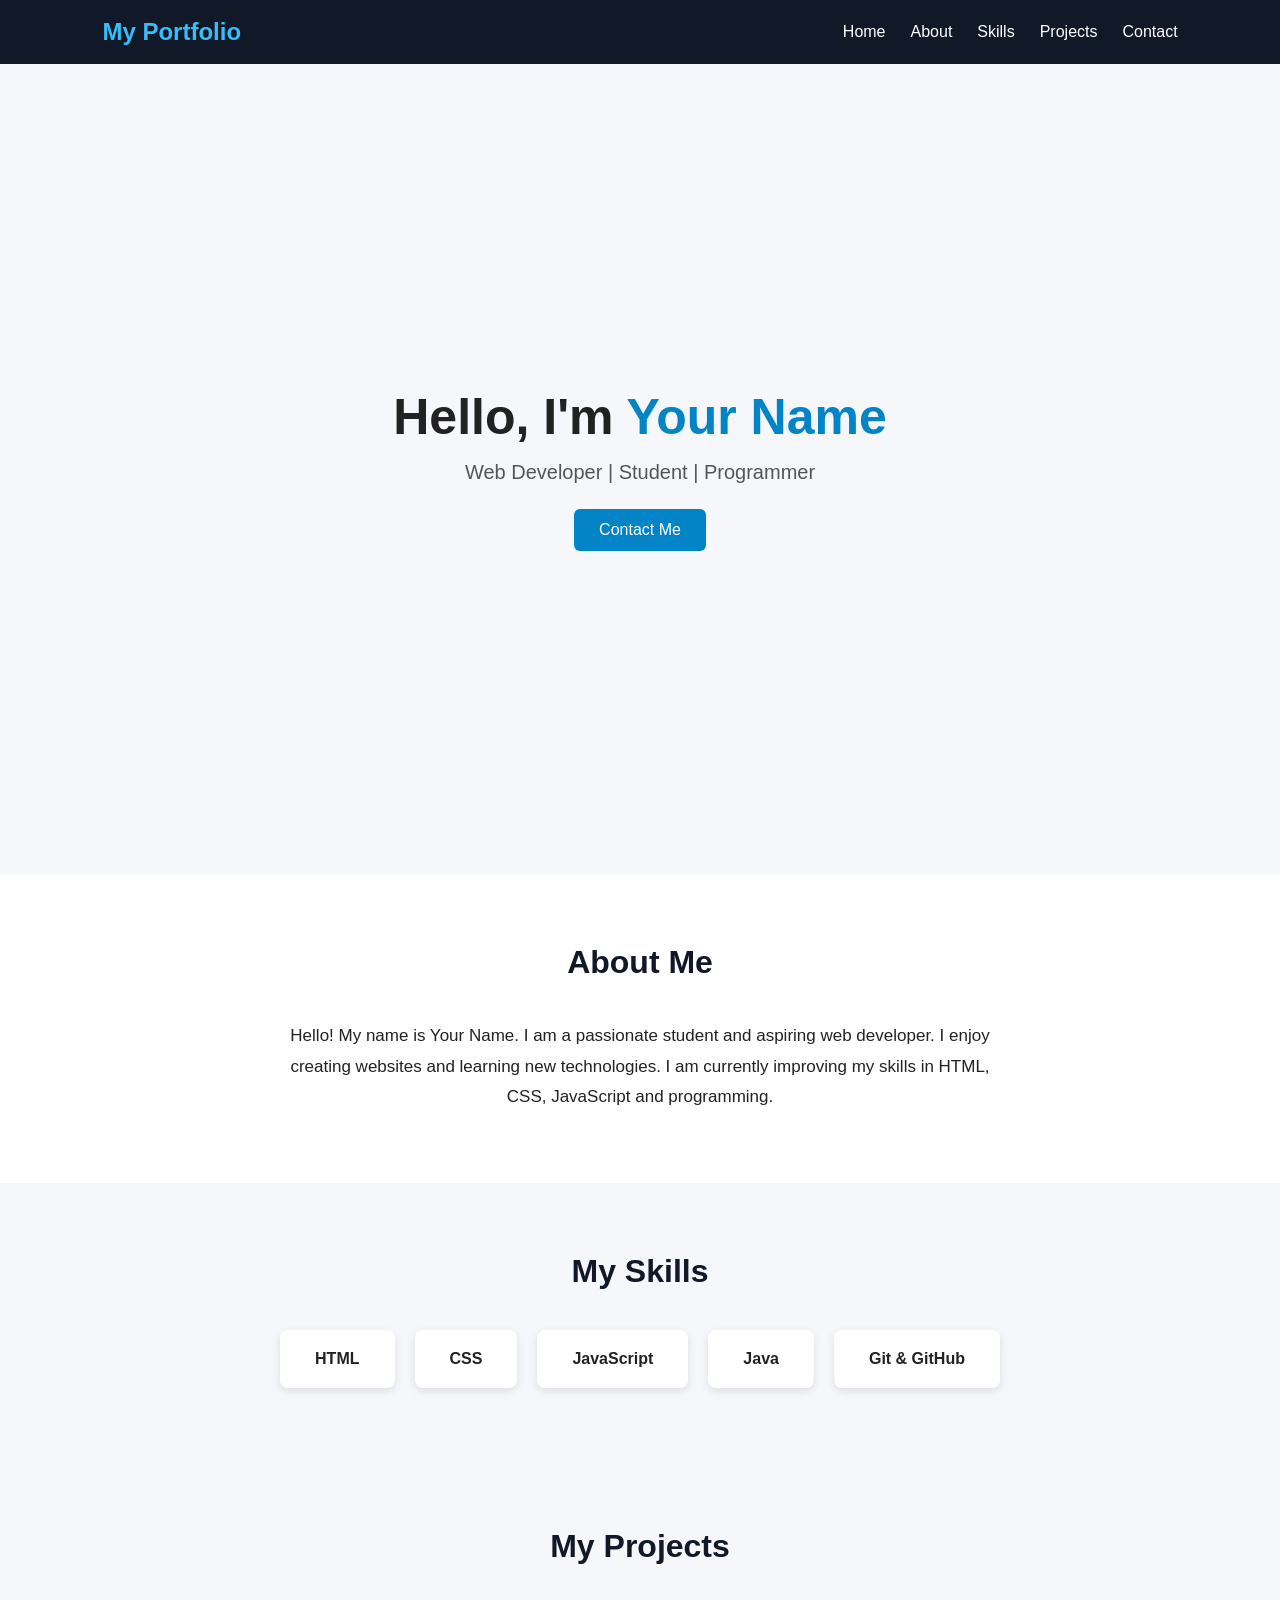
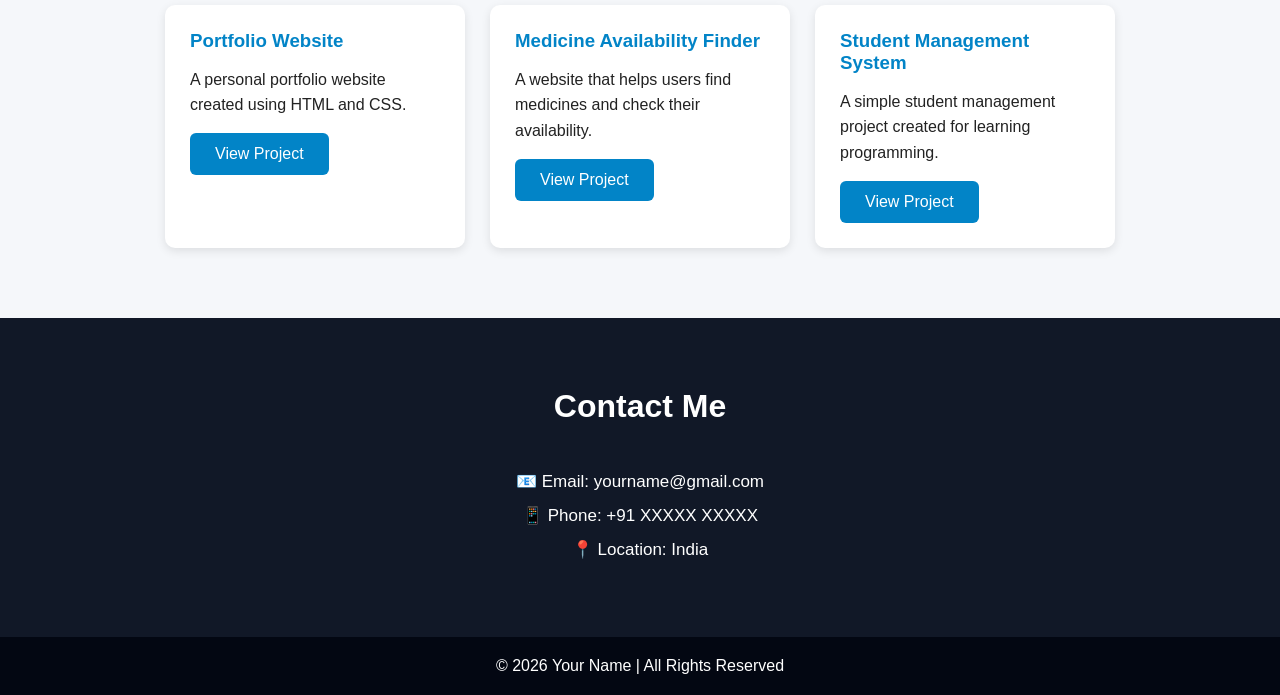
<file: index.html>
<!DOCTYPE html>
<html lang="en">

<head>
    <meta charset="UTF-8">
    <meta name="viewport" content="width=device-width, initial-scale=1.0">

    <title>My Portfolio</title>

    <style>
        * {
            margin: 0;
            padding: 0;
            box-sizing: border-box;
            font-family: Arial, sans-serif;
        }

        html {
            scroll-behavior: smooth;
        }

        body {
            background-color: #f5f7fa;
            color: #222;
        }

        /* NAVBAR */
        nav {
            background-color: #111827;
            color: white;
            padding: 18px 8%;
            display: flex;
            justify-content: space-between;
            align-items: center;
            position: sticky;
            top: 0;
        }

        nav h2 {
            color: #38bdf8;
        }

        nav ul {
            list-style: none;
            display: flex;
            gap: 25px;
        }

        nav ul li a {
            color: white;
            text-decoration: none;
            font-size: 16px;
        }

        nav ul li a:hover {
            color: #38bdf8;
        }

        /* HOME */
        #home {
            min-height: 90vh;
            display: flex;
            justify-content: center;
            align-items: center;
            text-align: center;
            padding: 30px;
        }

        .home-content h1 {
            font-size: 50px;
            margin-bottom: 15px;
        }

        .home-content h1 span {
            color: #0284c7;
        }

        .home-content p {
            font-size: 20px;
            color: #555;
            margin-bottom: 25px;
        }

        .btn {
            display: inline-block;
            background-color: #0284c7;
            color: white;
            padding: 12px 25px;
            text-decoration: none;
            border-radius: 6px;
        }

        .btn:hover {
            background-color: #0369a1;
        }

        /* COMMON SECTION */
        section {
            padding: 70px 8%;
        }

        section h2 {
            text-align: center;
            font-size: 32px;
            margin-bottom: 40px;
            color: #111827;
        }

        /* ABOUT */
        .about {
            background-color: white;
            text-align: center;
        }

        .about p {
            max-width: 700px;
            margin: auto;
            line-height: 1.8;
            font-size: 17px;
        }

        /* SKILLS */
        .skills-container {
            display: flex;
            justify-content: center;
            flex-wrap: wrap;
            gap: 20px;
        }

        .skill {
            background-color: white;
            padding: 20px 35px;
            border-radius: 8px;
            box-shadow: 0 3px 10px rgba(0, 0, 0, 0.1);
            font-weight: bold;
        }

        /* PROJECTS */
        .projects-container {
            display: flex;
            justify-content: center;
            flex-wrap: wrap;
            gap: 25px;
        }

        .project {
            background-color: white;
            width: 300px;
            padding: 25px;
            border-radius: 10px;
            box-shadow: 0 3px 10px rgba(0, 0, 0, 0.1);
        }

        .project h3 {
            margin-bottom: 15px;
            color: #0284c7;
        }

        .project p {
            line-height: 1.6;
            margin-bottom: 15px;
        }

        /* CONTACT */
        #contact {
            background-color: #111827;
            color: white;
            text-align: center;
        }

        #contact h2 {
            color: white;
        }

        .contact-info {
            line-height: 2;
            font-size: 17px;
        }

        /* FOOTER */
         footer {
            background-color: #030712;
            color: white;
            text-align: center;
            padding: 20px;
        }

        /* MOBILE */
        @media (max-width: 700px) {

            nav {
                flex-direction: column;
                gap: 15px;
            }

            nav ul {
                gap: 12px;
            }

            .home-content h1 {
                font-size: 35px;
            }
        }
    </style>
</head>

<body>

    <!-- NAVIGATION BAR -->
    <nav>
        <h2>My Portfolio</h2>

        <ul>
            <li><a href="#home">Home</a></li>
            <li><a href="#about">About</a></li>
            <li><a href="#skills">Skills</a></li>
            <li><a href="#projects">Projects</a></li>
            <li><a href="#contact">Contact</a></li>
        </ul>
    </nav>


    <!-- HOME SECTION -->
    <section id="home">

        <div class="home-content">

            <h1>Hello, I'm <span>Your Name</span></h1>

            <p>
                Web Developer | Student | Programmer
            </p>

            <a href="#contact" class="btn">
                Contact Me
            </a>

        </div>

    </section>


    <!-- ABOUT SECTION -->
    <section id="about" class="about">

        <h2>About Me</h2>

        <p>
            Hello! My name is Your Name.
            I am a passionate student and aspiring web developer.
            I enjoy creating websites and learning new technologies.
            I am currently improving my skills in HTML, CSS,
            JavaScript and programming.
        </p>

    </section>


    <!-- SKILLS SECTION -->
    <section id="skills">

        <h2>My Skills</h2>

        <div class="skills-container">

            <div class="skill">HTML</div>

            <div class="skill">CSS</div>

            <div class="skill">JavaScript</div>

            <div class="skill">Java</div>

            <div class="skill">Git & GitHub</div>

        </div>

    </section>


    <!-- PROJECTS SECTION -->
    <section id="projects">

        <h2>My Projects</h2>

        <div class="projects-container">

            <div class="project">

                <h3>Portfolio Website</h3>

                <p>
                    A personal portfolio website created using
                    HTML and CSS.
                </p>

                <a href="#" class="btn">
                    View Project
                </a>

            </div>


            <div class="project">

                <h3>Medicine Availability Finder</h3>

                <p>
                    A website that helps users find medicines
                    and check their availability.
                </p>

                <a href="#" class="btn">
                    View Project
                </a>

            </div>


            <div class="project">

                <h3>Student Management System</h3>

                <p>
                    A simple student management project
                    created for learning programming.
                </p>

                <a href="#" class="btn">
                    View Project
                </a>

            </div>

        </div>

    </section>


    <!-- CONTACT SECTION -->
    <section id="contact">

        <h2>Contact Me</h2>

        <div class="contact-info">

            <p>📧 Email: yourname@gmail.com</p>

            <p>📱 Phone: +91 XXXXX XXXXX</p>

            <p>📍 Location: India</p>

        </div>

    </section>


    <!-- FOOTER -->
    <footer>

        <p>
            © 2026 Your Name | All Rights Reserved
        </p>

    </footer>

</body>

</html>
</file>
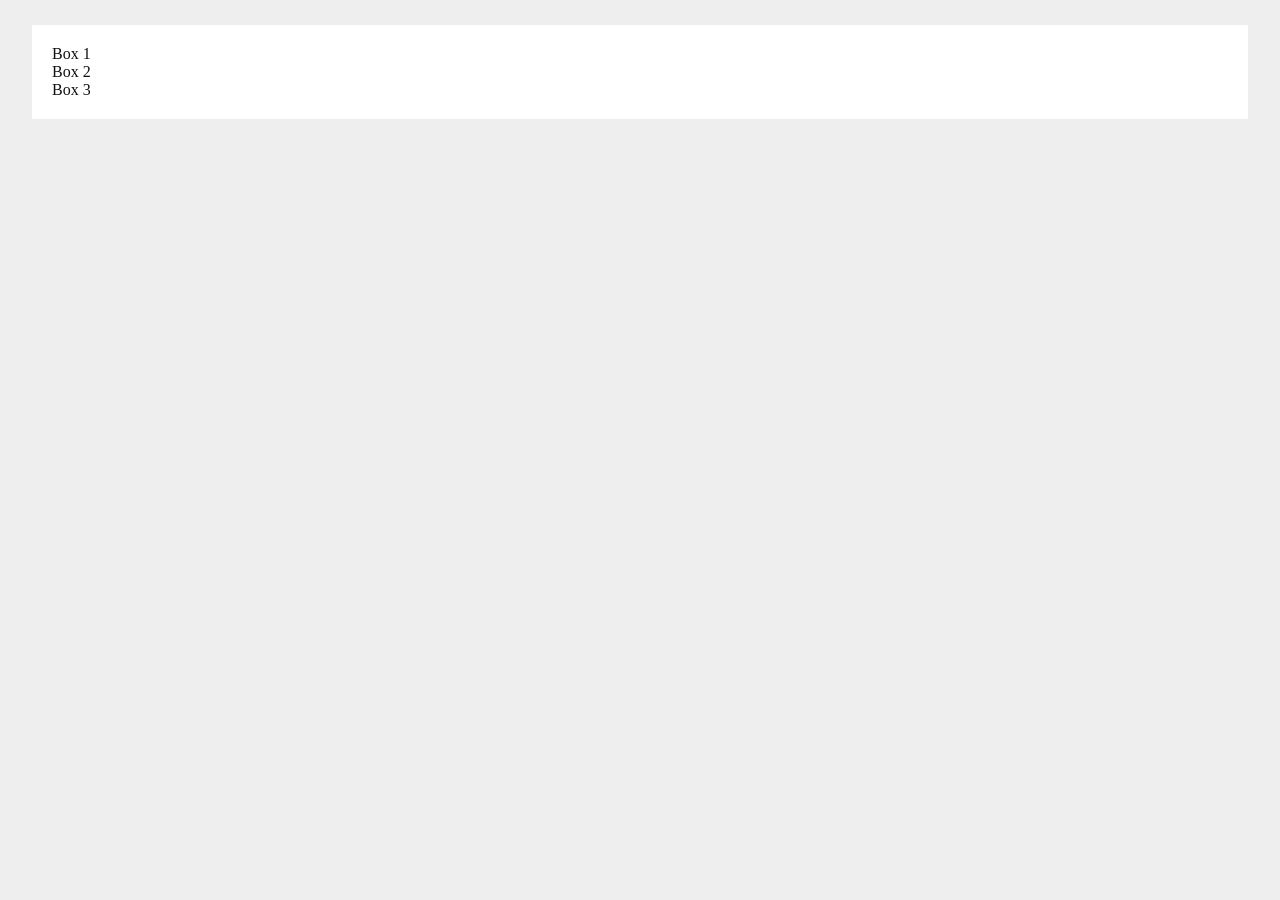
<file: media.html>
<!DOCTYPE html>
<html>
<head>
    <title>Flexbox Media Query</title>

    <!-- CSS file linked here -->
    <link rel="stylesheet" href="style.css">
</head>

<body>

    <div class="container">
        <div class="box">Box 1</div>
        <div class="box">Box 2</div>
        <div class="box">Box 3</div>
    </div>

</body>
</html>
</file>
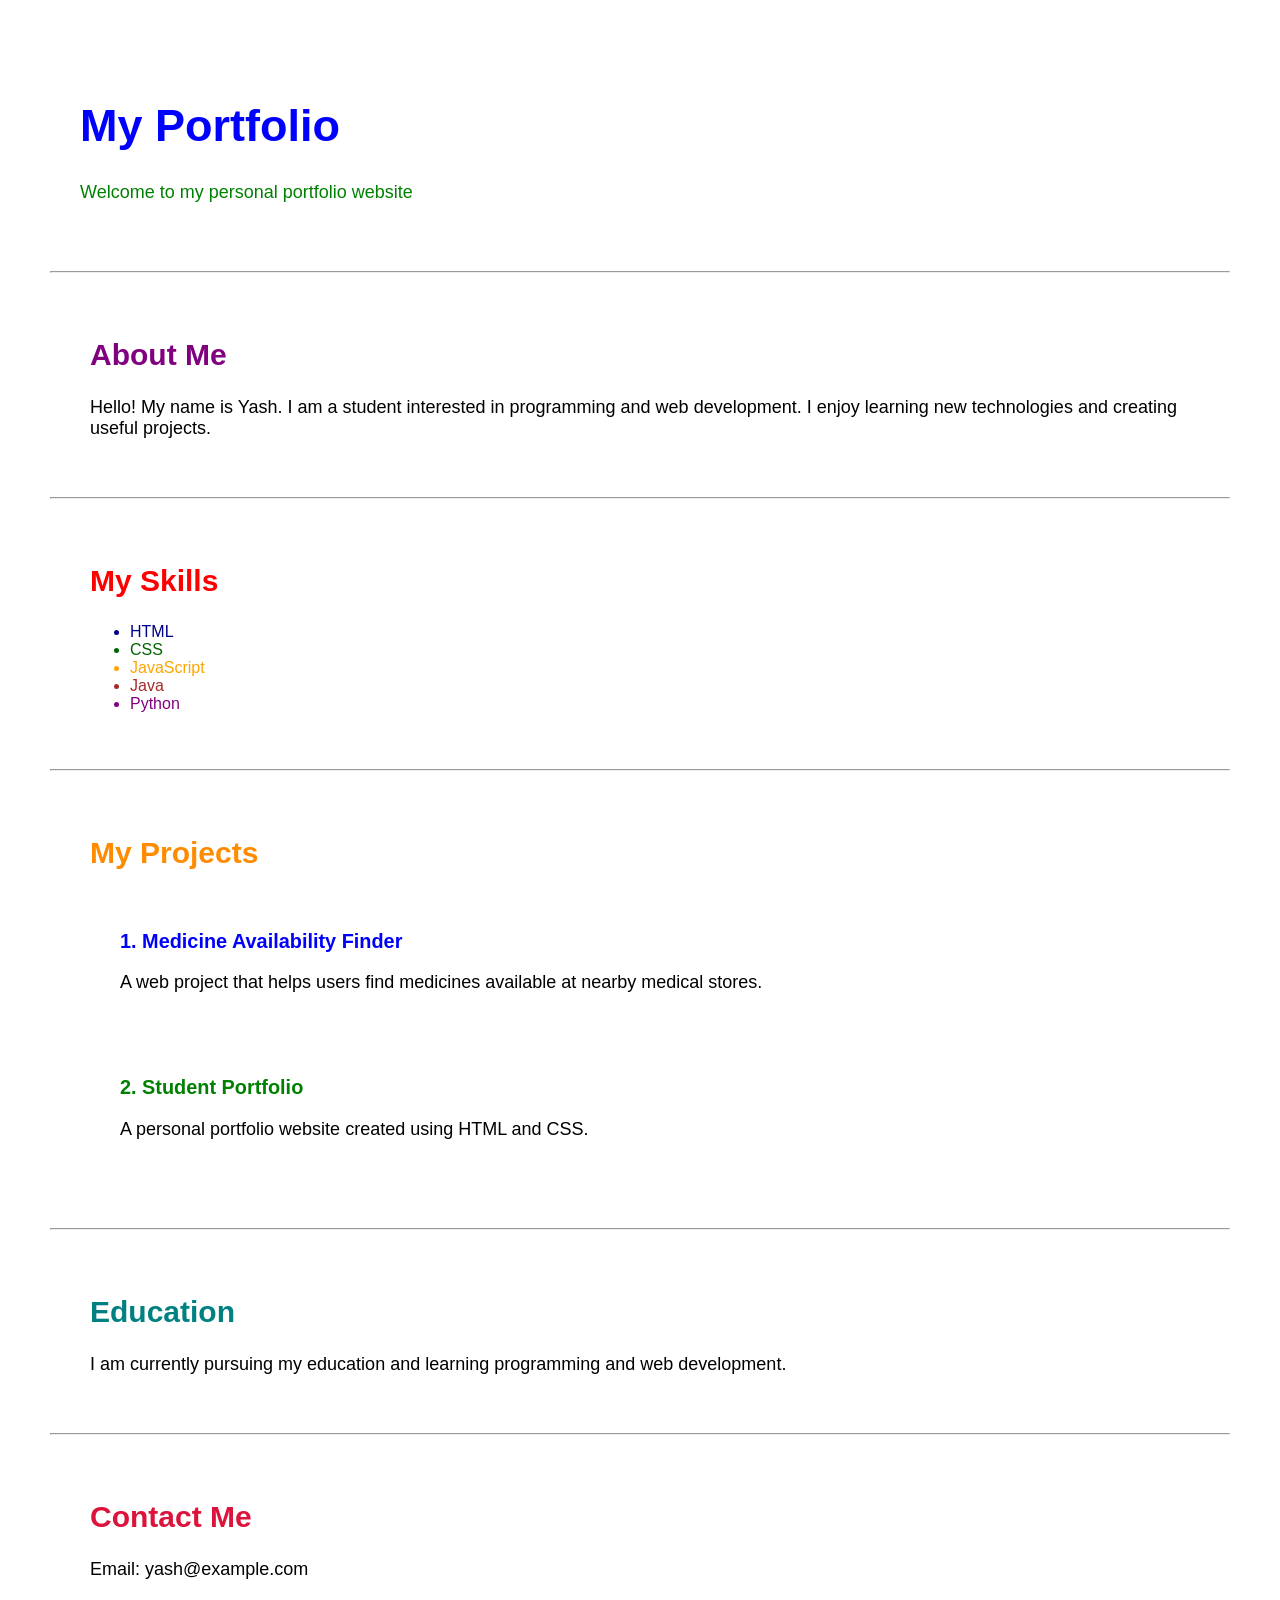
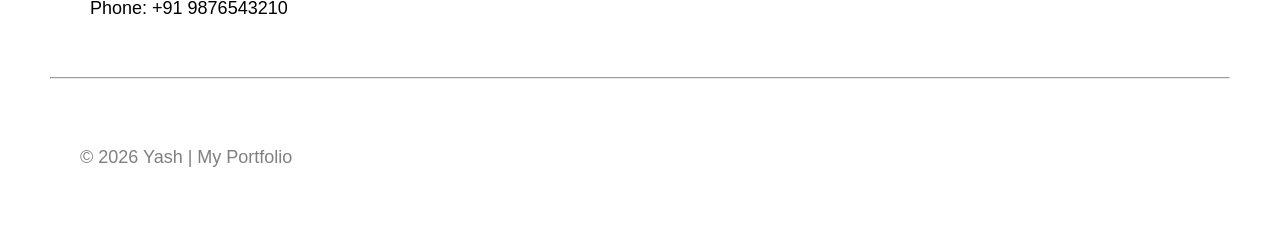
<file: portfolio ex.html>
<!DOCTYPE html>
<html lang="en">
<head>
    <meta charset="UTF-8">
    <meta name="viewport" content="width=device-width, initial-scale=1.0">

    <title>My Portfolio</title>

    <!-- External CSS: Font Family -->
    <link rel="stylesheet" href="portfolio.css">
    <!-- Internal CSS: Size -->
    <style>
        h1 {
            font-size: 45px;
        }

        h2 {
            font-size: 30px;
        }

        p {
            font-size: 18px;
        }

        .project {
            font-size: 17px;
        }
    </style>
</head>

<body>

    <!-- Header -->
    <header>

        <!-- Inline CSS: Color -->
        <h1 style="color: blue;">My Portfolio</h1>

        <!-- Inline CSS: Color -->
        <p style="color: green;">
            Welcome to my personal portfolio website
        </p>

    </header>

    <hr>

    <!-- About Section -->
    <section>

        <!-- Inline CSS: Color -->
        <h2 style="color: purple;">About Me</h2>

        <p style="color: black;">
            Hello! My name is Yash. I am a student interested in
            programming and web development. I enjoy learning new
            technologies and creating useful projects.
        </p>

    </section>

    <hr>

    <!-- Skills Section -->
    <section>

        <!-- Inline CSS: Color -->
        <h2 style="color: red;">My Skills</h2>

        <ul>
            <li style="color: darkblue;">HTML</li>
            <li style="color: darkgreen;">CSS</li>
            <li style="color: orange;">JavaScript</li>
            <li style="color: brown;">Java</li>
            <li style="color: purple;">Python</li>
        </ul>

    </section>

    <hr>

    <!-- Projects Section -->
    <section>

        <!-- Inline CSS: Color -->
        <h2 style="color: darkorange;">My Projects</h2>

        <div class="project">
            <h3 style="color: blue;">1. Medicine Availability Finder</h3>

            <p style="color: black;">
                A web project that helps users find medicines
                available at nearby medical stores.
            </p>
        </div>

        <div class="project">
            <h3 style="color: green;">2. Student Portfolio</h3>

            <p style="color: black;">
                A personal portfolio website created using HTML
                and CSS.
            </p>
        </div>

    </section>

    <hr>

    <!-- Education Section -->
    <section>

        <!-- Inline CSS: Color -->
        <h2 style="color: teal;">Education</h2>

        <p style="color: black;">
            I am currently pursuing my education and learning
            programming and web development.
        </p>

    </section>

    <hr>

    <!-- Contact Section -->
    <section>

        <!-- Inline CSS: Color -->
        <h2 style="color: crimson;">Contact Me</h2>

        <p style="color: black;">
            Email: yash@example.com
        </p>

        <p style="color: black;">
            Phone: +91 9876543210
        </p>

    </section>

    <hr>

    <!-- Footer -->
    <footer>

        <!-- Inline CSS: Color -->
        <p style="color: gray;">
            © 2026 Yash | My Portfolio
        </p>

    </footer>

</body>
</html>
</file>
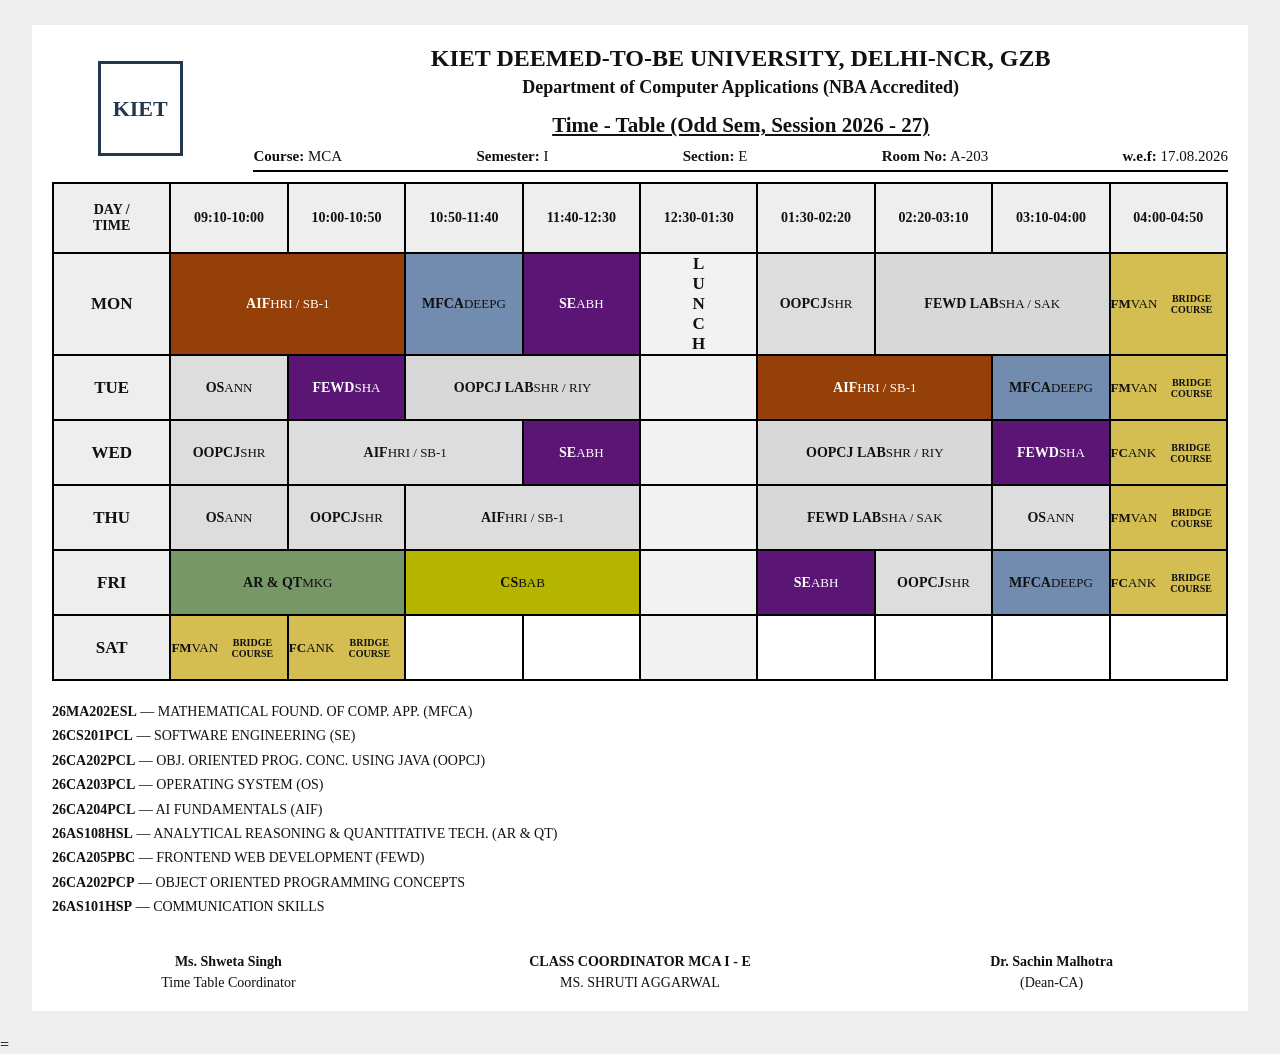
<file: timetable.html>
<!DOCTYPE html>
<html lang="en">
<head>
    <meta charset="UTF-8">
    <meta name="viewport" content="width=device-width, initial-scale=1.0">
    <title>MCA Time Table</title>
    <link rel="stylesheet" href="style.css">
</head>

<body>

<div class="container">

    <!-- HEADER USING FLEXBOX -->
    <header class="header">

        <div class="logo">
            <div class="logo-box">KIET</div>
        </div>

        <div class="college-info">
            <h1>KIET DEEMED-TO-BE UNIVERSITY, DELHI-NCR, GZB</h1>
            <h3>Department of Computer Applications (NBA Accredited)</h3>
            <h2>Time - Table (Odd Sem, Session 2026 - 27)</h2>

            <div class="details">
                <span><b>Course:</b> MCA</span>
                <span><b>Semester:</b> I</span>
                <span><b>Section:</b> E</span>
                <span><b>Room No:</b> A-203</span>
                <span><b>w.e.f:</b> 17.08.2026</span>
            </div>
        </div>

    </header>


    <!-- TIMETABLE USING CSS GRID -->
    <div class="timetable">

        <!-- TIME HEADER -->
        <div class="cell header-cell">DAY /<br>TIME</div>
        <div class="cell header-cell">09:10-10:00</div>
        <div class="cell header-cell">10:00-10:50</div>
        <div class="cell header-cell">10:50-11:40</div>
        <div class="cell header-cell">11:40-12:30</div>
        <div class="cell header-cell">12:30-01:30</div>
        <div class="cell header-cell">01:30-02:20</div>
        <div class="cell header-cell">02:20-03:10</div>
        <div class="cell header-cell">03:10-04:00</div>
        <div class="cell header-cell">04:00-04:50</div>


        <!-- MONDAY -->
        <div class="cell day">MON</div>

        <div class="cell subject aif span-2">
            AIF<br><small>HRI / SB-1</small>
        </div>

        <div class="cell subject mfca">
            MFCA<br><small>DEEPG</small>
        </div>

        <div class="cell subject se">
            SE<br><small>ABH</small>
        </div>

        <div class="cell lunch">
            L<br>U<br>N<br>C<br>H
        </div>

        <div class="cell subject">
            OOPCJ<br><small>SHR</small>
        </div>

        <div class="cell subject lab span-2">
            FEWD LAB<br><small>SHA / SAK</small>
        </div>

        <div class="cell subject bridge">
            FM<br><small>VAN</small><br>
            <b>BRIDGE COURSE</b>
        </div>


        <!-- TUESDAY -->
        <div class="cell day">TUE</div>

        <div class="cell subject">
            OS<br><small>ANN</small>
        </div>

        <div class="cell subject se">
            FEWD<br><small>SHA</small>
        </div>

        <div class="cell subject lab span-2">
            OOPCJ LAB<br><small>SHR / RIY</small>
        </div>

        <div class="cell lunch"></div>

        <div class="cell subject aif span-2">
            AIF<br><small>HRI / SB-1</small>
        </div>

        <div class="cell subject mfca">
            MFCA<br><small>DEEPG</small>
        </div>

        <div class="cell subject bridge">
            FM<br><small>VAN</small><br>
            <b>BRIDGE COURSE</b>
        </div>


        <!-- WEDNESDAY -->
        <div class="cell day">WED</div>

        <div class="cell subject">
            OOPCJ<br><small>SHR</small>
        </div>

        <div class="cell subject span-2">
            AIF<br><small>HRI / SB-1</small>
        </div>

        <div class="cell subject se">
            SE<br><small>ABH</small>
        </div>

        <div class="cell lunch"></div>

        <div class="cell subject lab span-2">
            OOPCJ LAB<br><small>SHR / RIY</small>
        </div>

        <div class="cell subject se">
            FEWD<br><small>SHA</small>
        </div>

        <div class="cell subject bridge">
            FC<br><small>ANK</small><br>
            <b>BRIDGE COURSE</b>
        </div>


        <!-- THURSDAY -->
        <div class="cell day">THU</div>

        <div class="cell subject">
            OS<br><small>ANN</small>
        </div>

        <div class="cell subject">
            OOPCJ<br><small>SHR</small>
        </div>

        <div class="cell subject span-2">
            AIF<br><small>HRI / SB-1</small>
        </div>

        <div class="cell lunch"></div>

        <div class="cell subject lab span-2">
            FEWD LAB<br><small>SHA / SAK</small>
        </div>

        <div class="cell subject">
            OS<br><small>ANN</small>
        </div>

        <div class="cell subject bridge">
            FM<br><small>VAN</small><br>
            <b>BRIDGE COURSE</b>
        </div>


        <!-- FRIDAY -->
        <div class="cell day">FRI</div>

        <div class="cell subject ar span-2">
            AR & QT<br><small>MKG</small>
        </div>

        <div class="cell subject cs span-2">
            CS<br><small>BAB</small>
        </div>

        <div class="cell lunch"></div>

        <div class="cell subject se">
            SE<br><small>ABH</small>
        </div>

        <div class="cell subject">
            OOPCJ<br><small>SHR</small>
        </div>

        <div class="cell subject mfca">
            MFCA<br><small>DEEPG</small>
        </div>

        <div class="cell subject bridge">
            FC<br><small>ANK</small><br>
            <b>BRIDGE COURSE</b>
        </div>


        <!-- SATURDAY -->
        <div class="cell day">SAT</div>

        <div class="cell subject bridge">
            FM<br><small>VAN</small><br>
            <b>BRIDGE COURSE</b>
        </div>

        <div class="cell subject bridge">
            FC<br><small>ANK</small><br>
            <b>BRIDGE COURSE</b>
        </div>

        <div class="cell"></div>
        <div class="cell"></div>
        <div class="cell lunch"></div>
        <div class="cell"></div>
        <div class="cell"></div>
        <div class="cell"></div>
        <div class="cell"></div>

    </div>


    <!-- SUBJECT INFORMATION -->
    <section class="subjects">

        <p><b>26MA202ESL</b> — MATHEMATICAL FOUND. OF COMP. APP. (MFCA)</p>
        <p><b>26CS201PCL</b> — SOFTWARE ENGINEERING (SE)</p>
        <p><b>26CA202PCL</b> — OBJ. ORIENTED PROG. CONC. USING JAVA (OOPCJ)</p>
        <p><b>26CA203PCL</b> — OPERATING SYSTEM (OS)</p>
        <p><b>26CA204PCL</b> — AI FUNDAMENTALS (AIF)</p>
        <p><b>26AS108HSL</b> — ANALYTICAL REASONING & QUANTITATIVE TECH. (AR & QT)</p>
        <p><b>26CA205PBC</b> — FRONTEND WEB DEVELOPMENT (FEWD)</p>
        <p><b>26CA202PCP</b> — OBJECT ORIENTED PROGRAMMING CONCEPTS</p>
        <p><b>26AS101HSP</b> — COMMUNICATION SKILLS</p>

    </section>


    <!-- FOOTER USING FLEXBOX -->
    <footer class="footer">

        <div>
            <b>Ms. Shweta Singh</b>
            <p>Time Table Coordinator</p>
        </div>

        <div>
            <b>CLASS COORDINATOR MCA I - E</b>
            <p>MS. SHRUTI AGGARWAL</p>
        </div>

        <div>
            <b>Dr. Sachin Malhotra</b>
            <p>(Dean-CA)</p>
        </div>

    </footer>

</div>

</body>
</html>=
</file>
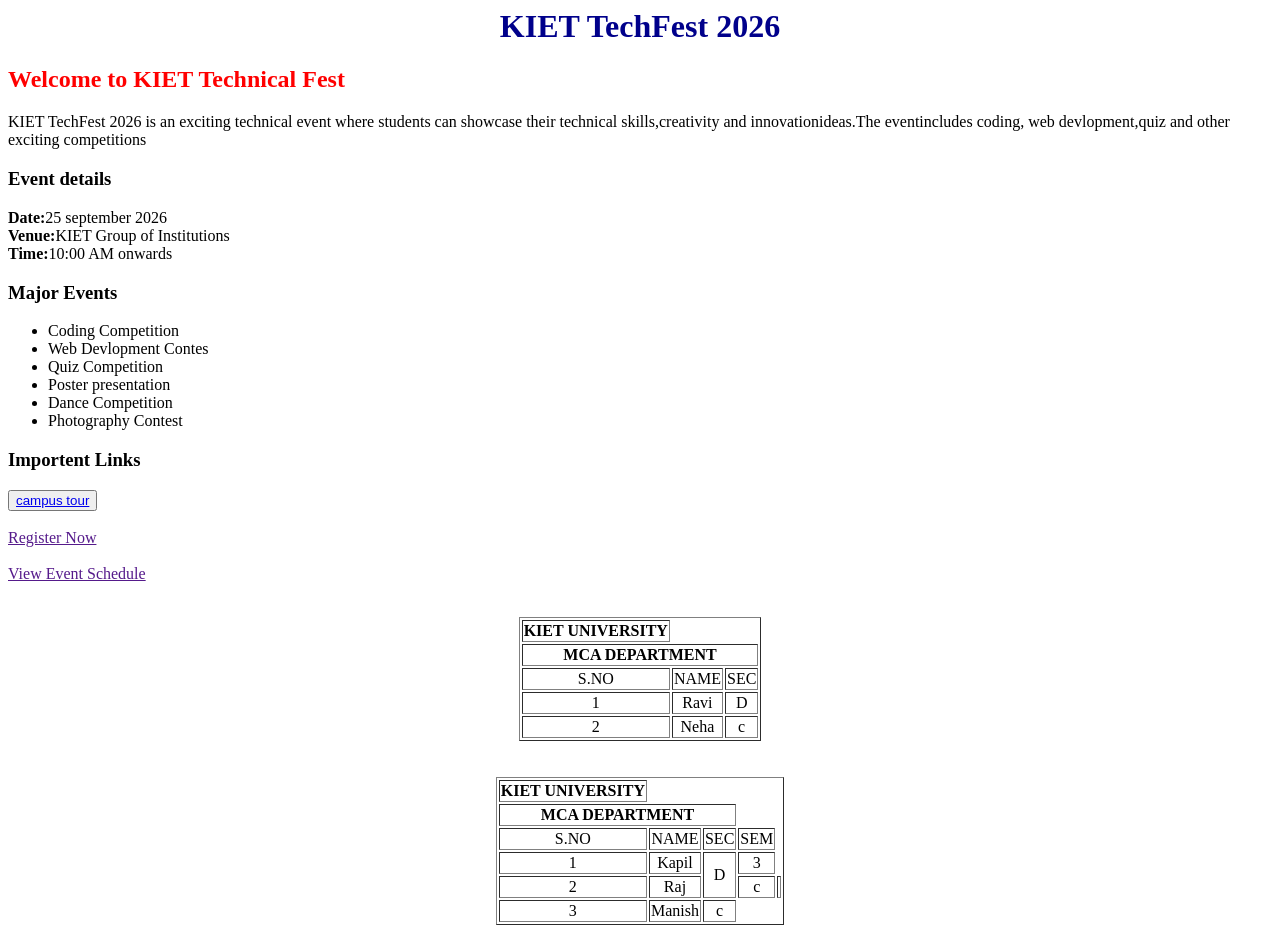
<file: Untitled-1.html>
<!DOCTYPE <!DOCTYPE html>
<html>
    <head>
        
        <title>my first html page</title>
    
    </head>
    <body>
       <h1 align="center"><font color="darkblue">KIET TechFest 2026</font></h1>
       <h2><font color ="red">Welcome to KIET Technical Fest</font></h2>
       <p>KIET TechFest 2026 is an exciting technical event where students can showcase their technical skills,creativity and innovationideas.The eventincludes coding, web devlopment,quiz and other exciting competitions</p>
       <h3><font color"darkgreen">Event details</Details></font></h3>
       <p>
        <b>Date:</b>25 september 2026<br>
        <b>Venue:</b>KIET Group of Institutions<br>
        <b>Time:</b>10:00 AM onwards
       </p>
       <h3><font color"purple">Major Events</font></h3>
       <ul>
        <li>Coding Competition</li>
        <li>Web Devlopment Contes</li>
        <li>Quiz Competition</li>
        <li>Poster presentation </li>
        <li>Dance Competition</li>
        <li>Photography Contest</li>
       </ul>
       <h3><font color"orange">Importent Links</font></h3>
       <p>
        <button><a href = "https://www.youtube.com/watch?v=LEJcSr4wHBA">campus tour </a></button><br><br>
         <a href="">Register Now</a><br><br>
          <a href="">View Event Schedule</a><br><br>
       </p>
       <table border="1"  cell padding="0" align="center">
        <tr> 
            <th> KIET UNIVERSITY </th>

        </tr>
        <tr>
            <th colspan="3"> MCA DEPARTMENT </th>
        </tr>
        <TR>
            <td colspan="1" align="center"> S.NO </td>
<td align="center">NAME </td>
<TD align="Center"> SEC</TD>

        </TR>
        <tr align="center">
            <td>1</td>
            <td>Ravi</td>
            <td>D</td>
        </tr>
</TR>
        <tr align="center">
            <td>2</td>
            <td>Neha</td>
            <td>c</td>
        </tr>




    </table> 
    <br>
    <br>
    <table border="1"  cell padding="2" align="center">
        <tr> 
            <th> KIET UNIVERSITY </th>

        </tr>
        <tr>
            <th colspan="3"> MCA DEPARTMENT </th>
        </tr>
        <TR>
            <td colspan="1" align="center"> S.NO </td>
<td align="center">NAME </td>
<TD align="Center"> SEC</TD>
<td align=""center"> SEM</td>

        </TR>
        <tr align="center">
            <td>1</td>
            <td>Kapil</td>
            <td rowspan="2">D</td>
            <td> 3</td>
        </tr>
</TR>
        <tr align="center">
            <td>2</td>
            <td>Raj</td>
            <td>c</td>
            <td></td>
        </tr>

<tr align="center">
            <td>3</td>
            <td>Manish</td>
            <td>c</td>
        </tr>



    </table>
      </html>
</file>
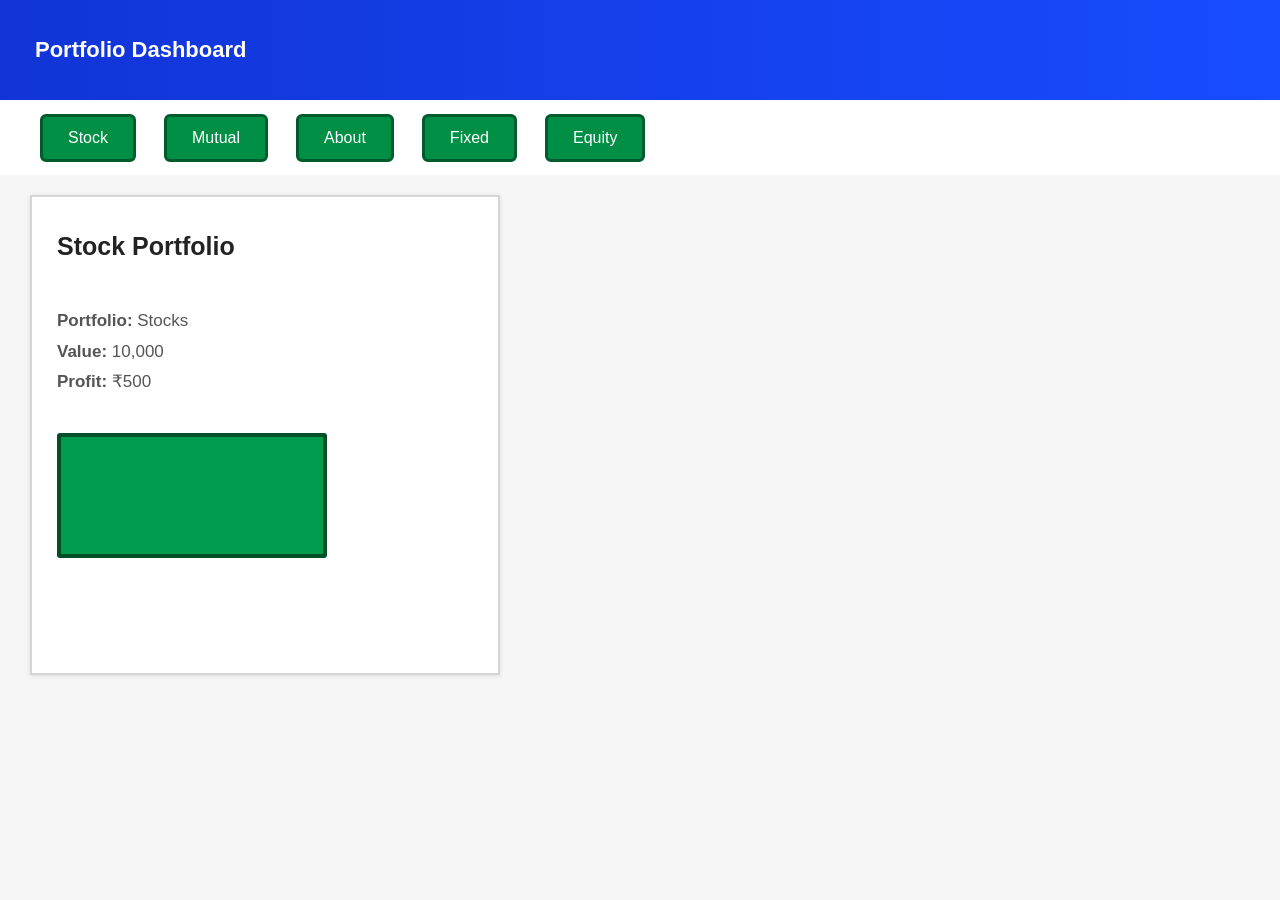
<file: xyz.html>
<!DOCTYPE html>
<html lang="en">
<head>
    <meta charset="UTF-8">
    <meta name="viewport" content="width=device-width, initial-scale=1.0">

    <title>Stock Portfolio</title>

    <style>
        * {
            margin: 0;
            padding: 0;
            box-sizing: border-box;
        }

        body {
            font-family: Arial, sans-serif;
            background-color: #f5f5f5;
        }

        /* Header */
        header {
            height: 100px;
            background: linear-gradient(90deg, #1234d6, #174cff);
            color: white;
            display: flex;
            align-items: center;
            padding-left: 35px;
            font-size: 22px;
            font-weight: bold;
        }

        nav {
            height: 75px;
            background-color: white;
            display: flex;
            align-items: center;
            gap: 28px;
            padding-left: 40px;
        }

        nav button {
            background-color: #008f45;
            color: white;
            border: 3px solid #005c2c;
            border-radius: 6px;
            padding: 12px 25px;
            font-size: 16px;
        }


        main {
            padding: 20px 30px;
        }

        .portfolio-card {
            width: 470px;
            min-height: 480px;
            background-color: white;
            border: 2px solid #d5d5d5;
            padding: 35px 25px;
            box-shadow: 0 1px 4px rgba(0,0,0,0.1);
        }

        .portfolio-card h1 {
            font-size: 25px;
            margin-bottom: 45px;
            color: #222;
        }

        .details {
            margin-bottom: 35px;
            line-height: 1.8;
            color: #555;
            font-size: 17px;
        }

        .stock-box {
            width: 270px;
            height: 125px;
            background-color: #009b4d;
            border: 4px solid #004f27;
            border-radius: 3px;
            margin-top: 20px;
        }

        .controls {
            display: flex;
            align-items: center;
            gap: 20px;
            margin-top: 15px;
        }

        .dot {
            width: 10px;
            height: 10px;
            background-color: #222;
            border-radius: 50%;
        }

        .small-line {
            width: 35px;
            height: 5px;
            background-color: #222;
            transform: rotate(25deg);
        }
    </style>
</head>

<body>

    <header>
         Portfolio Dashboard
    </header>

    <nav>
        <button>Stock </button>
        <button>Mutual </button>
        <button>About </button>
        <button>Fixed </button>
        <button>Equity </button>
    </nav>

    <main>

        <div class="portfolio-card">

            <h1>Stock Portfolio</h1>

            <div class="details">
                <p><b>Portfolio:</b> Stocks</p>
                <p><b>Value:</b> 10,000</p>
                <p><b>Profit:</b> ₹500</p>
            </div>

            <div class="stock-box"></div>

        </div>

    </main>

</body>
</html>
</file>
<file: style.css>
* {
    margin: 0;
    padding: 0;
    box-sizing: border-box;
}

body {
    font-family: "Times New Roman", serif;
    background: #eeeeee;
    color: #111;
}

.container {
    width: 95%;
    max-width: 1250px;
    margin: 25px auto;
    background: white;
    padding: 20px;
}


/* =========================
   FLEXBOX HEADER
========================= */

.header {
    display: flex;
    align-items: center;
    gap: 25px;
    margin-bottom: 10px;
}

.logo {
    width: 15%;
    display: flex;
    justify-content: center;
}

.logo-box {
    width: 85px;
    height: 95px;

    border: 3px solid #24384d;

    display: flex;
    justify-content: center;
    align-items: center;

    font-size: 22px;
    font-weight: bold;
    color: #24384d;
}

.college-info {
    flex: 1;
    text-align: center;
}

.college-info h1 {
    font-size: 24px;
}

.college-info h3 {
    margin: 5px 0 15px;
    font-size: 18px;
}

.college-info h2 {
    font-size: 21px;
    text-decoration: underline;
    margin-bottom: 10px;
}


/* FLEXBOX DETAILS */

.details {
    display: flex;
    justify-content: space-between;
    border-bottom: 2px solid black;
    padding-bottom: 5px;
    font-size: 15px;
}


/* =========================
   CSS GRID TIMETABLE
========================= */

.timetable {

    display: grid;

    /* 10 columns */
    grid-template-columns:
        1fr 1fr 1fr 1fr 1fr
        1fr 1fr 1fr 1fr 1fr;

    border-left: 2px solid black;
    border-top: 2px solid black;
}


/* Every cell */

.cell {
    min-height: 65px;

    border-right: 2px solid black;
    border-bottom: 2px solid black;

    display: flex;

    justify-content: center;
    align-items: center;

    text-align: center;

    font-weight: bold;
    font-size: 14px;
}


/* Header row */

.header-cell {
    background: #eeeeee;
    min-height: 70px;
}


/* Day */

.day {
    background: #eeeeee;
    font-size: 17px;
}


/* Subjects */

.subject {
    background: #dddddd;
}

.subject small {
    font-size: 13px;
    font-weight: normal;
}


/* Colors */

.mfca {
    background: #718caf;
}

.se {
    background: #5b1675;
    color: white;
}

.aif {
    background: #964009;
    color: white;
}

.cs {
    background: #b5b500;
}

.ar {
    background: #779766;
}

.bridge {
    background: #d4bd51;
    font-size: 13px;
}

.bridge b {
    font-size: 10px;
}


/* Lab */

.lab {
    background: #d8d8d8;
}


/* =========================
   GRID SPAN
========================= */

.span-2 {
    grid-column: span 2;
}


/* =========================
   LUNCH
========================= */

.lunch {

    background: #f2f2f2;

    font-size: 17px;

    display: flex;

    flex-direction: column;

    justify-content: center;

    align-items: center;
}


/* =========================
   SUBJECT LIST
========================= */

.subjects {

    margin-top: 20px;

    font-size: 14px;

    line-height: 1.6;
}

.subjects p {
    margin-bottom: 2px;
}


/* =========================
   FLEXBOX FOOTER
========================= */

.footer {

    display: flex;

    justify-content: space-between;

    align-items: flex-end;

    text-align: center;

    margin-top: 35px;

    font-size: 14px;
}

.footer div {
    width: 30%;
}

.footer p {
    margin-top: 5px;
}


/* =========================
   RESPONSIVE
========================= */

@media (max-width: 900px) {

    .container {
        width: 100%;
        overflow-x: auto;
    }

    .header {
        min-width: 1100px;
    }

    .timetable {
        min-width: 1100px;
    }

    .subjects {
        min-width: 900px;
    }

    .footer {
        min-width: 900px;
    }
}
</file>
<file: portfolio.css>
/* External CSS: Font Family */

/* Body */
body {
    font-family: Arial, sans-serif;

    /* Padding - all 4 sides */
    padding-top: 20px;
    padding-right: 30px;
    padding-bottom: 20px;
    padding-left: 30px;

    /* Margin - all 4 sides */
    margin-top: 10px;
    margin-right: 20px;
    margin-bottom: 10px;
    margin-left: 20px;
}

/* Headings and paragraphs */
h1,
h2,
h3,
p,
li {
    font-family: Arial, sans-serif;
}

/* Header */
header {
    font-family: Georgia, serif;

    /* Padding */
    padding-top: 25px;
    padding-right: 20px;
    padding-bottom: 25px;
    padding-left: 20px;

    /* Margin */
    margin-top: 15px;
    margin-right: 10px;
    margin-bottom: 25px;
    margin-left: 10px;
}

/* Sections */
section {
    font-family: Verdana, sans-serif;

    /* Padding */
    padding-top: 20px;
    padding-right: 25px;
    padding-bottom: 20px;
    padding-left: 25px;

    /* Margin */
    margin-top: 20px;
    margin-right: 15px;
    margin-bottom: 20px;
    margin-left: 15px;
}

/* Projects */
.project {
    /* Padding */
    padding-top: 15px;
    padding-right: 20px;
    padding-bottom: 15px;
    padding-left: 20px;

    /* Margin */
    margin-top: 15px;
    margin-right: 10px;
    margin-bottom: 15px;
    margin-left: 10px;
}

/* Footer */
footer {
    font-family: "Courier New", monospace;

    /* Padding */
    padding-top: 20px;
    padding-right: 20px;
    padding-bottom: 20px;
    padding-left: 20px;

    /* Margin */
    margin-top: 30px;
    margin-right: 10px;
    margin-bottom: 10px;
    margin-left: 10px;
}
</file>
